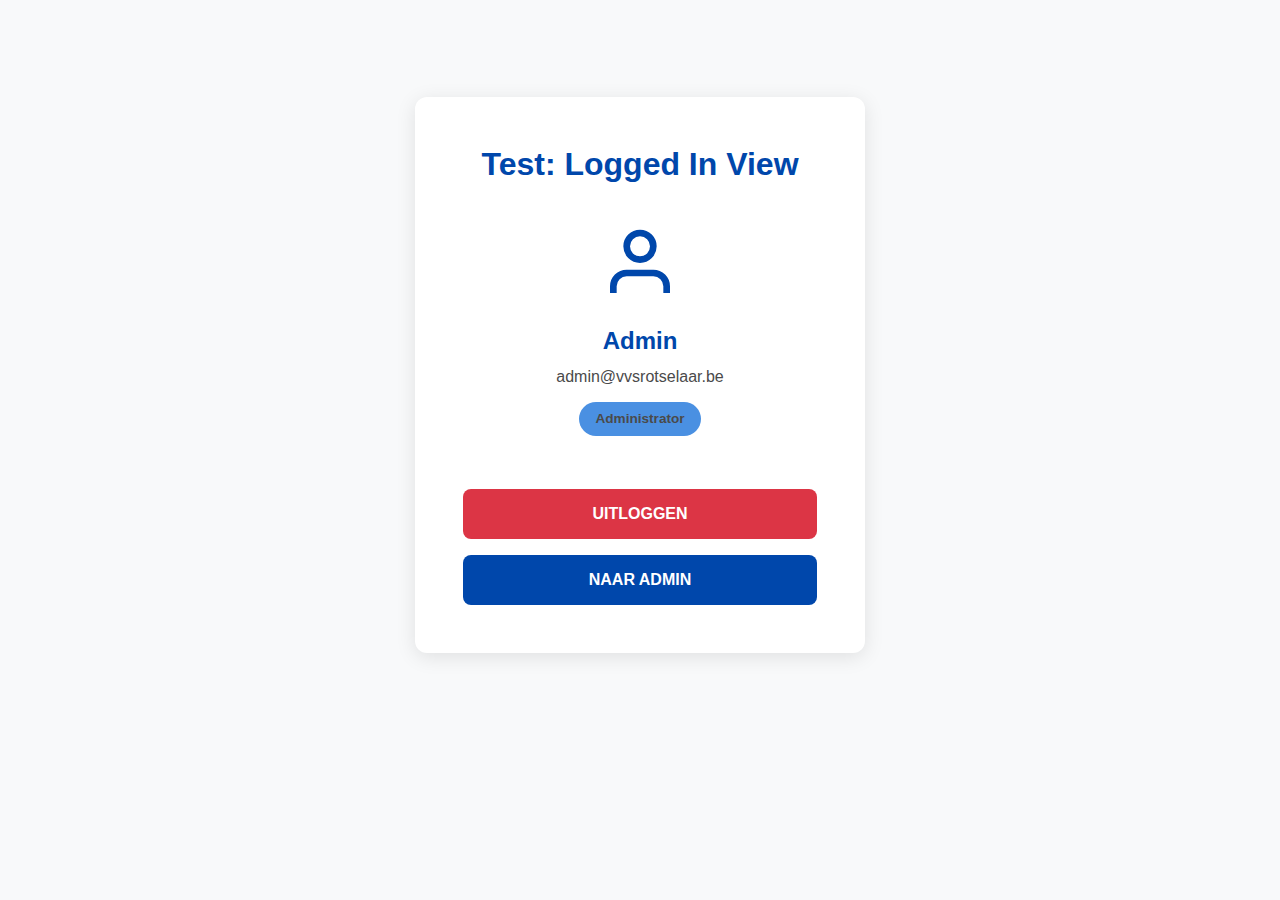
<file: test-login-view.html>
<!DOCTYPE html>
<html lang="nl">
<head>
    <meta charset="UTF-8">
    <meta name="viewport" content="width=device-width, initial-scale=1.0">
    <title>Test Login View</title>
    <link rel="stylesheet" href="styles.css">
</head>
<body>
    <main class="login-page">
        <div class="login-container">
            <div class="login-box">
                <h2>Test: Logged In View</h2>
                
                <!-- Logged in view - ALTIJD ZICHTBAAR VOOR TEST -->
                <div id="loggedInView" style="display: block;">
                    <div class="profile-info">
                        <svg class="profile-icon" viewBox="0 0 24 24" fill="none" stroke="currentColor" stroke-width="2">
                            <path d="M20 21v-2a4 4 0 00-4-4H8a4 4 0 00-4 4v2"/>
                            <circle cx="12" cy="7" r="4"/>
                        </svg>
                        <h3 id="userName">Admin</h3>
                        <p id="userEmail">admin@vvsrotselaar.be</p>
                        <p class="user-role" id="userRole">Administrator</p>
                    </div>
                    <button id="logoutBtn" class="logout-btn">UITLOGGEN</button>
                    <button id="adminBtn" class="admin-btn" style="display: block;">NAAR ADMIN</button>
                </div>
            </div>
        </div>
    </main>
</body>
</html>
</file>
<file: styles.css>
/* ===============================================
   VVS ROTSELAAR - MAIN STYLESHEET
   Modern, clean sportieve website
   Blauw-wit huisstijl
   =============================================== */

/* CSS Variables */
:root {
    --primary-blue: #0047AB;
    --dark-blue: #003380;
    --light-blue: #4A90E2;
    --accent-blue: #00A3E0;
    --white: #FFFFFF;
    --off-white: #F8F9FA;
    --text-dark: #1A1A1A;
    --text-gray: #4A4A4A;
    --border-color: #E0E0E0;
    --success: #28A745;
    --warning: #FFC107;
    --danger: #DC3545;
    --shadow: rgba(0, 0, 0, 0.1);
    --shadow-lg: rgba(0, 0, 0, 0.15);
}

/* Reset & Base Styles */
* {
    margin: 0;
    padding: 0;
    box-sizing: border-box;
}

body {
    font-family: 'Segoe UI', Tahoma, Geneva, Verdana, sans-serif;
    color: var(--text-dark);
    background-color: var(--off-white);
    line-height: 1.6;
    overflow-x: hidden;
}

h1, h2, h3, h4, h5, h6 {
    font-weight: 700;
    line-height: 1.2;
}

a {
    text-decoration: none;
    color: inherit;
}

button {
    cursor: pointer;
    border: none;
    font-family: inherit;
}

img {
    max-width: 100%;
    height: auto;
}

/* ===============================================
   HEADER & NAVIGATION
   =============================================== */

.main-header {
    background: var(--white);
    box-shadow: 0 2px 8px var(--shadow);
    position: sticky;
    top: 0;
    z-index: 1000;
}

/* ===============================================
   ANNOUNCEMENT BANNER
   =============================================== */

.announcement-banner {
    background: linear-gradient(90deg, var(--primary-blue) 0%, var(--dark-blue) 100%);
    color: var(--white);
    overflow: hidden;
    position: relative;
    height: 45px;
    display: flex;
    align-items: center;
}

.announcement-content {
    display: flex;
    white-space: nowrap;
    animation: scroll-announcement 40s linear infinite;
}

.announcement-item {
    display: inline-flex;
    align-items: center;
    padding: 0 4rem;
    font-weight: 600;
    font-size: 1rem;
}

.announcement-item::before {
    content: '';
    display: inline-block;
    width: 20px;
    height: 20px;
    margin-right: 0.8rem;
    background-image: url('assets/bier.png');
    background-size: contain;
    background-repeat: no-repeat;
    background-position: center;
    vertical-align: middle;
}

@keyframes scroll-announcement {
    0% {
        transform: translateX(0);
    }
    100% {
        transform: translateX(-50%);
    }
}

.announcement-banner:hover .announcement-content {
    animation-play-state: paused;
}

@media (max-width: 768px) {
    .announcement-banner {
        height: 40px;
    }
    
    .announcement-item {
        font-size: 0.9rem;
        padding: 0 2rem;
    }
}

.header-container {
    max-width: 1400px;
    margin: 0 auto;
    padding: 0.8rem 2rem;
    display: grid;
    grid-template-columns: 80px 1fr auto;
    align-items: center;
    gap: 2rem;
}

.logo-section {
    display: flex;
    align-items: center;
}

.team-logo {
    width: 60px;
    height: 60px;
    object-fit: contain;
}

.title-section h1 {
    color: var(--primary-blue);
    font-size: 1.8rem;
    font-weight: 800;
    letter-spacing: 1px;
    text-align: center;
}

.nav-section {
    position: relative;
}

.hamburger {
    display: none;
    flex-direction: column;
    gap: 5px;
    background: transparent;
    padding: 8px;
}

.hamburger span {
    display: block;
    width: 28px;
    height: 3px;
    background: var(--primary-blue);
    border-radius: 2px;
    transition: all 0.3s ease;
}

.hamburger.active span:nth-child(1) {
    transform: rotate(45deg) translate(6px, 6px);
}

.hamburger.active span:nth-child(2) {
    opacity: 0;
}

.hamburger.active span:nth-child(3) {
    transform: rotate(-45deg) translate(6px, -6px);
}

.nav-menu {
    display: flex;
    list-style: none;
    gap: 2rem;
    align-items: center;
}

.nav-menu li a {
    color: var(--text-dark);
    font-weight: 600;
    font-size: 0.95rem;
    padding: 0.5rem 1rem;
    border-radius: 6px;
    transition: all 0.3s ease;
    display: block;
}

.nav-menu li a:hover,
.nav-menu li a.active {
    background: var(--primary-blue);
    color: var(--white);
}

/* Mobile Navigation */
@media (max-width: 768px) {
    .header-container {
        grid-template-columns: 60px 1fr 60px;
        gap: 1rem;
        padding: 0.8rem 1rem;
    }

    .team-logo {
        width: 50px;
        height: 50px;
    }

    .title-section h1 {
        font-size: 1.3rem;
    }

    .hamburger {
        display: flex;
    }

    .nav-menu {
        position: fixed;
        top: 76px;
        right: -100%;
        width: 280px;
        height: calc(100vh - 76px);
        background: var(--white);
        flex-direction: column;
        padding: 2rem 1rem;
        gap: 0;
        box-shadow: -2px 0 8px var(--shadow);
        transition: right 0.3s ease;
        align-items: stretch;
    }

    .nav-menu.active {
        right: 0;
    }

    .nav-menu li {
        margin-bottom: 0.5rem;
    }

    .nav-menu li a {
        padding: 1rem;
        font-size: 1.1rem;
    }
}

/* ===============================================
   HERO SECTION / CAROUSEL / LIVE MATCH
   =============================================== */

.hero-section {
    position: relative;
    width: 100%;
    height: 500px;
    background: var(--dark-blue);
    overflow: hidden;
}

/* Carousel */
.carousel-container {
    position: relative;
    width: 100%;
    height: 100%;
}

.carousel-slide {
    position: absolute;
    top: 0;
    left: 0;
    width: 100%;
    height: 100%;
    background-size: cover;
    background-position: center;
    opacity: 0;
    transition: opacity 0.8s ease;
}

.carousel-slide.active {
    opacity: 1;
}

.carousel-dots {
    position: absolute;
    bottom: 30px;
    left: 50%;
    transform: translateX(-50%);
    display: flex;
    gap: 12px;
    z-index: 10;
}

.dot {
    width: 14px;
    height: 14px;
    border-radius: 50%;
    background: rgba(255, 255, 255, 0.5);
    border: 2px solid var(--white);
    transition: all 0.3s ease;
}

.dot.active,
.dot:hover {
    background: var(--white);
    transform: scale(1.2);
}

/* Start Match Button */
.start-match-container {
    position: absolute;
    top: 0;
    left: 0;
    z-index: 10;
    display: flex;
    align-items: center;
    justify-content: center;
    width: 100%;
    height: 100%;
    background: rgba(0, 0, 0, 0.85);
}

.start-match-btn {
    padding: 1.5rem 4rem;
    font-size: 1.8rem;
    font-weight: 700;
    background: var(--white);
    color: var(--primary-blue);
    border-radius: 12px;
    box-shadow: 0 8px 20px var(--shadow-lg);
    transition: all 0.3s ease;
    animation: pulse 2s infinite;
}

.start-match-btn:hover {
    transform: translateY(-4px);
    box-shadow: 0 12px 30px var(--shadow-lg);
}

@keyframes pulse {
    0%, 100% { transform: scale(1); }
    50% { transform: scale(1.05); }
}

/* Live Match Card */
.live-match-card {
    display: flex;
    flex-direction: column;
    align-items: center;
    justify-content: center;
    width: 100%;
    height: 100%;
    background: linear-gradient(135deg, var(--dark-blue) 0%, var(--primary-blue) 100%);
    padding: 2rem;
}

.match-info {
    display: flex;
    justify-content: space-between;
    align-items: center;
    gap: 2rem;
    width: 100%;
    max-width: 900px;
    margin-bottom: 2rem;
}

.team {
    text-align: center;
    flex: 1;
}

.team h2 {
    color: var(--white);
    font-size: 1.6rem;
    font-weight: 700;
}

.match-score {
    text-align: center;
    flex-shrink: 0;
}

.score-display {
    font-size: 3.5rem;
    font-weight: 800;
    color: var(--white);
    line-height: 1;
    white-space: nowrap;
}

.separator {
    margin: 0 0.8rem;
}

.match-minute {
    font-size: 1.3rem;
    color: var(--white);
    margin-top: 0.5rem;
    font-weight: 600;
}

.view-live-btn {
    padding: 1rem 3rem;
    font-size: 1.2rem;
    font-weight: 700;
    background: var(--white);
    color: var(--primary-blue);
    border-radius: 8px;
    transition: all 0.3s ease;
}

.view-live-btn:hover {
    transform: translateY(-2px);
    box-shadow: 0 8px 20px rgba(0, 0, 0, 0.3);
}

@media (max-width: 768px) {
    .hero-section {
        height: 400px;
    }

    .match-info {
        gap: 1rem;
    }

    .team h2 {
        font-size: 1.3rem;
    }

    .score-display {
        font-size: 2.5rem;
    }
    
    .separator {
        margin: 0 0.5rem;
    }
    
    .match-minute {
        font-size: 1.1rem;
    }

    .start-match-btn {
        padding: 1.2rem 2.5rem;
        font-size: 1.4rem;
    }
    
    .view-live-btn {
        padding: 0.9rem 2rem;
        font-size: 1.1rem;
    }
}

/* ===============================================
   TEAM BUTTONS SECTION
   =============================================== */

.teams-section {
    padding: 4rem 2rem; /* Increased from 3rem for more spacing */
    max-width: 1600px; /* Increased from 1400px - buttons will be ~25% larger */
    margin: 0 auto;
}

.team-buttons {
    display: grid;
    grid-template-columns: repeat(3, 1fr);
    gap: 2.5rem; /* Increased from 2rem for better spacing */
}

.team-button {
    position: relative;
    aspect-ratio: 2 / 1; /* Perfect 2:1 ratio for landscape photos */
    width: 100%;
    background-size: cover;
    background-position: center;
    border-radius: 12px;
    overflow: hidden;
    cursor: pointer;
    transition: transform 0.3s ease, box-shadow 0.3s ease;
    display: block;
    text-decoration: none;
}

.team-button:hover {
    transform: translateY(-8px);
    box-shadow: 0 12px 30px var(--shadow-lg);
}

.team-overlay {
    position: absolute;
    bottom: 0;
    left: 0;
    right: 0;
    padding: 2rem;
    background: linear-gradient(to top, rgba(0, 0, 0, 0.8), transparent);
    display: flex;
    align-items: flex-end;
}

.team-overlay h2 {
    color: var(--white);
    font-size: 2rem;
    font-weight: 800;
    text-shadow: 2px 2px 4px rgba(0, 0, 0, 0.5);
}

@media (max-width: 768px) {
    .team-buttons {
        grid-template-columns: 1fr;
        gap: 1.5rem;
    }

    .team-overlay h2 {
        font-size: 1.5rem;
    }
}

/* ===============================================
   CONTACT SECTION
   =============================================== */

.contact-section {
    background: var(--white);
    padding: 4rem 2rem;
}

.contact-container {
    max-width: 800px;
    margin: 0 auto;
    display: grid;
    grid-template-columns: repeat(auto-fit, minmax(300px, 1fr));
    gap: 3rem;
}

.contact-item {
    display: flex;
    gap: 1.5rem;
    align-items: flex-start;
}

.contact-icon {
    width: 50px;
    height: 50px;
    color: var(--primary-blue);
    flex-shrink: 0;
}

.contact-text h3 {
    color: var(--primary-blue);
    font-size: 1.2rem;
    margin-bottom: 0.5rem;
}

.contact-text p {
    color: var(--text-gray);
    font-size: 1rem;
}

.contact-text a {
    color: var(--primary-blue);
    text-decoration: none;
    transition: color 0.3s ease;
}

.contact-text a:hover {
    color: var(--dark-blue);
    text-decoration: underline;
}

@media (max-width: 768px) {
    .contact-container {
        grid-template-columns: 1fr;
        gap: 2rem;
    }
}

/* ===============================================
   FOOTER
   =============================================== */

.main-footer {
    background: var(--dark-blue);
    color: var(--white);
    text-align: center;
    padding: 1.5rem;
}

.main-footer p {
    font-size: 0.9rem;
    opacity: 0.9;
}

/* ===============================================
   LIVE PAGE
   =============================================== */

.live-page {
    min-height: calc(100vh - 100px);
    padding: 2rem;
    background: var(--off-white);
}

.match-header {
    background: var(--white);
    padding: 2rem;
    border-radius: 12px;
    box-shadow: 0 2px 8px var(--shadow);
    margin-bottom: 2rem;
}

.match-teams {
    display: flex;
    justify-content: space-between;
    align-items: center;
    gap: 2rem;
    max-width: 1000px;
    margin: 0 auto;
}

.team-display {
    text-align: center;
    flex: 1;
}

.team-display h2 {
    color: var(--primary-blue);
    font-size: 1.5rem;
    margin-bottom: 0.8rem;
}

.team-score {
    font-size: 3rem;
    font-weight: 800;
    color: var(--text-dark);
}

/* FIXED: Timer met vaste breedte */
.match-time {
    text-align: center;
    padding: 1rem 1.5rem;
    background: var(--primary-blue);
    color: var(--white);
    border-radius: 8px;
    flex-shrink: 0;
    min-width: 140px; /* Vaste breedte voor consistentie */
}

.current-minute {
    font-size: 2rem;
    font-weight: 800;
}

.match-status {
    font-size: 0.9rem;
    margin-top: 0.3rem;
    opacity: 0.9;
}

@media (max-width: 768px) {
    .match-teams {
        gap: 0.5rem;
    }

    .team-display h2 {
        font-size: 1rem;
        margin-bottom: 0.5rem;
    }

    .team-score {
        font-size: 2rem;
    }

    .current-minute {
        font-size: 1.4rem;
    }
    
    .match-time {
        padding: 0.6rem 0.8rem;
        min-width: 100px;
    }
}

@media (max-width: 480px) {
    .match-teams {
        gap: 0.3rem;
    }

    .team-display h2 {
        font-size: 0.85rem;
        margin-bottom: 0.3rem;
    }

    .team-score {
        font-size: 1.6rem;
    }

    .current-minute {
        font-size: 1.2rem;
    }
    
    .match-time {
        padding: 0.5rem 0.6rem;
        min-width: 85px;
    }
    
    .match-status {
        font-size: 0.75rem;
    }
}

/* Timeline - Hamburger Layout */
.timeline-section {
    background: var(--white);
    padding: 2rem;
    border-radius: 12px;
    box-shadow: 0 2px 8px var(--shadow);
    margin-bottom: 2rem;
    max-width: 1000px;
    margin-left: auto;
    margin-right: auto;
}

.timeline-section h3 {
    color: var(--primary-blue);
    margin-bottom: 1.5rem;
    font-size: 1.5rem;
}

.timeline {
    display: flex;
    flex-direction: column;
    gap: 1rem;
}

.timeline-empty {
    text-align: center;
    color: var(--text-gray);
    padding: 2rem;
    font-style: italic;
}

/* Timeline Event Base */
.timeline-event {
    padding: 1rem 1.5rem;
    background: var(--off-white);
    border-radius: 8px;
    display: flex;
    align-items: center;
    gap: 1rem;
    transition: transform 0.2s ease;
    margin-bottom: 0.8rem;
}

.timeline-event:hover {
    transform: translateX(4px);
}

/* Home team - Links uitgelijnd */
.timeline-event.home {
    justify-content: flex-start;
    border-left: 4px solid var(--primary-blue);
    background: linear-gradient(to right, rgba(0, 71, 171, 0.05), var(--off-white));
}

/* Away team - Rechts uitgelijnd */
.timeline-event.away {
    justify-content: flex-end;
    flex-direction: row-reverse;
    border-right: 4px solid #2C5F2D;
    background: linear-gradient(to left, rgba(44, 95, 45, 0.05), var(--off-white));
}

.timeline-event.away .event-time {
    order: 3;
}

.timeline-event.away .event-icon {
    order: 2;
}

.timeline-event.away .event-text {
    order: 1;
    text-align: right;
}

/* Center - Centraal uitgelijnd (algemeen verloop zoals rust) */
.timeline-event.center {
    justify-content: center;
    text-align: center;
    border: none;
    background: var(--primary-blue);
    color: var(--white);
    font-weight: 700;
    padding: 1.2rem;
}

.timeline-event.center .event-time {
    display: none; /* Hide minute for center events */
}

.timeline-event.center .event-icon {
    display: none; /* Hide icon for center events */
}

.timeline-event.center .event-text {
    color: var(--white);
}

.event-time {
    font-weight: 800;
    color: var(--primary-blue);
    font-size: 1.2rem;
    min-width: 50px;
}

.timeline-event.away .event-time {
    color: #2C5F2D;
}

.timeline-event.center .event-time {
    color: var(--white);
}

.event-icon {
    font-size: 1.3rem;
    min-width: 30px;
    text-align: center;
}

/* Hide icon for events that don't need one */
.timeline-event.center .event-icon {
    display: none;
}

.event-text {
    flex: 1;
    font-size: 1rem;
    font-weight: 600;
    color: var(--text-dark);
}

.timeline-event.center .event-text {
    color: var(--white);
}

/* Event Colors - Yellow and Red cards */
.timeline-event.yellow {
    border-left-color: #F39C12;
}

.timeline-event.yellow .event-icon {
    color: #F39C12;
    font-weight: 900;
}

.timeline-event.away.yellow {
    border-left-color: transparent;
    border-right-color: #F39C12;
}

.timeline-event.away.yellow .event-icon {
    color: #F39C12;
    font-weight: 900;
}

.timeline-event.red {
    border-left-color: var(--danger);
}

.timeline-event.red .event-icon {
    color: var(--danger);
    font-weight: 900;
}

.timeline-event.away.red {
    border-left-color: transparent;
    border-right-color: var(--danger);
}

.timeline-event.away.red .event-icon {
    color: var(--danger);
    font-weight: 900;
}

/* Control Panel */
.control-panel {
    background: var(--white);
    padding: 1.5rem;
    border-radius: 12px;
    box-shadow: 0 2px 8px var(--shadow);
    max-width: 900px;
    margin: 0 auto;
}

.control-panel h3 {
    color: var(--primary-blue);
    margin-bottom: 1.5rem;
    font-size: 1.3rem;
    text-align: center;
}

.control-grid {
    display: grid;
    grid-template-columns: repeat(2, 1fr);
    gap: 2rem;
    margin-bottom: 1.5rem;
}

.team-controls h4 {
    color: var(--primary-blue);
    margin-bottom: 0.8rem;
    text-align: center;
    font-size: 1.1rem;
}

.control-btn {
    width: 100%;
    padding: 0.7rem 0.8rem;
    margin-bottom: 0.5rem;
    font-size: 0.9rem;
    font-weight: 600;
    background: var(--white);
    color: var(--primary-blue);
    border-radius: 6px;
    border: 2px solid var(--primary-blue);
    transition: all 0.2s ease;
    display: flex;
    align-items: center;
    justify-content: center;
    gap: 0.5rem;
}

.control-btn:hover {
    background: var(--primary-blue);
    color: var(--white);
    transform: translateY(-1px);
    box-shadow: 0 3px 8px var(--shadow);
}

.control-btn:active {
    transform: translateY(0);
}

.control-btn svg {
    width: 18px;
    height: 18px;
}

.match-controls {
    display: flex;
    justify-content: center;
    gap: 1rem;
    margin-top: 1.5rem;
    padding-top: 1.5rem;
    border-top: 2px solid var(--border-color);
    flex-wrap: wrap;
}

.match-control-btn {
    padding: 1rem 2.5rem;
    font-size: 1.1rem;
    font-weight: 700;
    border-radius: 8px;
    transition: all 0.3s ease;
}

.match-control-btn.pause {
    background: var(--warning);
    background: var(--warning);
    color: var(--text-dark);
}

.match-control-btn.resume {
    background: var(--success);
    color: var(--white);
}

.match-control-btn.end {
    background: var(--danger);
    color: var(--white);
}

.match-control-btn:hover {
    transform: translateY(-2px);
    box-shadow: 0 6px 16px var(--shadow);
}

.score-correction-container {
    margin-top: 1rem;
    text-align: center;
}

.control-btn.score-correction {
    max-width: 300px;
    margin: 0 auto;
}

/* Score Modal Styling */
.score-inputs {
    display: flex;
    align-items: center;
    justify-content: center;
    gap: 2rem;
    padding: 1.5rem 0;
}

.score-input-group {
    display: flex;
    flex-direction: column;
    gap: 0.5rem;
    align-items: center;
}

.score-input-group label {
    font-weight: 700;
    color: var(--primary-blue);
    font-size: 1rem;
}

.score-input-group input {
    width: 80px;
    padding: 1rem;
    font-size: 2rem;
    font-weight: 800;
    text-align: center;
    border: 3px solid var(--primary-blue);
    border-radius: 8px;
}

.score-separator {
    font-size: 2.5rem;
    font-weight: 800;
    color: var(--text-dark);
}

@media (max-width: 768px) {
    .control-grid {
        grid-template-columns: repeat(2, 1fr);
        gap: 1rem;
    }
    
    .control-btn {
        padding: 0.6rem 0.5rem;
        font-size: 0.8rem;
    }

    .match-controls {
        flex-direction: row;
        gap: 0.5rem;
    }

    .match-control-btn {
        flex: 1;
        padding: 0.9rem 1rem;
        font-size: 0.95rem;
    }
}

/* ===============================================
   LOGIN PAGE
   =============================================== */

.login-page {
    min-height: calc(100vh - 150px);
    display: flex;
    align-items: center;
    justify-content: center;
    padding: 2rem;
}

.login-container {
    width: 100%;
    max-width: 450px;
}

.login-box {
    background: var(--white);
    padding: 3rem;
    border-radius: 12px;
    box-shadow: 0 4px 20px var(--shadow);
}

.login-box h2 {
    color: var(--primary-blue);
    text-align: center;
    margin-bottom: 0.5rem;
    font-size: 2rem;
}

.login-subtitle {
    text-align: center;
    color: var(--text-gray);
    margin-bottom: 2rem;
}

.login-form {
    display: flex;
    flex-direction: column;
    gap: 1.5rem;
}

.form-group {
    display: flex;
    flex-direction: column;
    gap: 0.5rem;
}

.form-group label {
    font-weight: 600;
    color: var(--text-dark);
    font-size: 0.95rem;
}

.form-group input {
    padding: 1rem;
    border: 2px solid var(--border-color);
    border-radius: 8px;
    font-size: 1rem;
    transition: border-color 0.3s ease;
}

.form-group input:focus {
    outline: none;
    border-color: var(--primary-blue);
}

/* Password Input Wrapper */
.password-input-wrapper {
    position: relative;
    display: flex;
    align-items: center;
}

.password-input-wrapper input {
    width: 100%;
    padding-right: 3rem;
}

.password-toggle {
    position: absolute;
    right: 0;
    background: transparent;
    border: none;
    padding: 0.75rem 1rem;
    cursor: pointer;
    display: flex;
    align-items: center;
    justify-content: center;
    transition: opacity 0.2s ease;
}

.password-toggle:hover {
    opacity: 0.7;
}

.password-toggle .eye-icon {
    width: 20px;
    height: 20px;
    color: var(--text-gray);
    transition: color 0.2s ease;
}

.password-toggle:hover .eye-icon {
    color: var(--primary-blue);
}

.form-group small {
    font-size: 0.85rem;
    color: var(--text-gray);
}

.error-message {
    padding: 1rem;
    background: #FFEBEE;
    color: var(--danger);
    border-radius: 8px;
    font-size: 0.95rem;
}

.login-btn {
    padding: 1.2rem;
    background: var(--primary-blue);
    color: var(--white);
    font-size: 1.1rem;
    font-weight: 700;
    border-radius: 8px;
    transition: all 0.3s ease;
    margin-top: 1rem;
}

.login-btn:hover {
    background: var(--dark-blue);
    transform: translateY(-2px);
    box-shadow: 0 6px 16px var(--shadow);
}

.profile-info {
    text-align: center;
    padding: 2rem 0;
}

.profile-icon {
    width: 80px;
    height: 80px;
    color: var(--primary-blue);
    margin: 0 auto 1rem;
}

.profile-info h3 {
    color: var(--primary-blue);
    font-size: 1.5rem;
    margin-bottom: 0.5rem;
}

.profile-info p {
    color: var(--text-gray);
    margin-bottom: 0.3rem;
}

.user-role {
    display: inline-block;
    padding: 0.4rem 1rem;
    background: var(--light-blue);
    color: var(--white);
    border-radius: 20px;
    font-size: 0.85rem;
    font-weight: 600;
    margin-top: 0.5rem;
}

.logout-btn,
.admin-btn {
    width: 100%;
    padding: 1rem;
    font-size: 1rem;
    font-weight: 700;
    border-radius: 8px;
    transition: all 0.3s ease;
    margin-top: 1rem;
}

.logout-btn {
    background: var(--danger);
    color: var(--white);
}

.admin-btn {
    background: var(--primary-blue);
    color: var(--white);
}

.logout-btn:hover,
.admin-btn:hover {
    transform: translateY(-2px);
    box-shadow: 0 6px 16px var(--shadow);
}

/* Account Request Styles */
.account-request-link {
    text-align: center;
    margin-top: 1.5rem;
    color: var(--text-gray);
    font-size: 0.95rem;
}

.account-request-link a {
    color: var(--primary-blue);
    font-weight: 600;
    text-decoration: none;
    transition: color 0.3s ease;
}

.account-request-link a:hover {
    color: var(--dark-blue);
    text-decoration: underline;
}

.back-to-login {
    text-align: center;
    margin-top: 1.5rem;
    color: var(--text-gray);
    font-size: 0.95rem;
}

.back-to-login a {
    color: var(--primary-blue);
    font-weight: 600;
    text-decoration: none;
    transition: color 0.3s ease;
}

.back-to-login a:hover {
    color: var(--dark-blue);
    text-decoration: underline;
}

.request-subtitle {
    text-align: center;
    color: var(--text-gray);
    margin-bottom: 2rem;
    font-size: 0.95rem;
}

#requestAccountView h3 {
    color: var(--primary-blue);
    text-align: center;
    margin-bottom: 0.5rem;
    font-size: 1.8rem;
}

.success-message {
    padding: 1rem;
    background: #D4EDDA;
    color: #155724;
    border-radius: 8px;
    font-size: 0.95rem;
    border: 1px solid #C3E6CB;
}

.form-group select {
    padding: 1rem;
    border: 2px solid var(--border-color);
    border-radius: 8px;
    font-size: 1rem;
    background: var(--white);
    cursor: pointer;
    transition: border-color 0.3s ease;
}

.form-group select:focus {
    outline: none;
    border-color: var(--primary-blue);
}

/* ===============================================
   ADMIN PAGE
   =============================================== */

.admin-page {
    min-height: calc(100vh - 150px);
    padding: 2rem;
    max-width: 1200px;
    margin: 0 auto;
}

.admin-container {
    background: var(--white);
    padding: 2rem;
    border-radius: 12px;
    box-shadow: 0 2px 8px var(--shadow);
}

.admin-container h2 {
    color: var(--primary-blue);
    font-size: 2rem;
    margin-bottom: 2rem;
}

.admin-tabs {
    display: flex;
    gap: 1rem;
    margin-bottom: 2rem;
    border-bottom: 2px solid var(--border-color);
}

.tab-btn {
    padding: 1rem 2rem;
    background: transparent;
    color: var(--text-gray);
    font-weight: 600;
    font-size: 1rem;
    border-bottom: 3px solid transparent;
    transition: all 0.3s ease;
}

.tab-btn:hover {
    color: var(--primary-blue);
}

.tab-btn.active {
    color: var(--primary-blue);
    border-bottom-color: var(--primary-blue);
}

.tab-content {
    display: none;
}

.tab-content.active {
    display: block;
}

.section-header {
    display: flex;
    justify-content: space-between;
    align-items: center;
    margin-bottom: 2rem;
}

.section-header h3 {
    color: var(--text-dark);
    font-size: 1.5rem;
}

.header-buttons {
    display: flex;
    gap: 1rem;
    align-items: center;
}

.add-btn {
    padding: 0.8rem 1.5rem;
    background: var(--primary-blue);
    color: var(--white);
    font-weight: 600;
    border-radius: 8px;
    transition: all 0.3s ease;
    white-space: nowrap;
}

.add-btn.secondary {
    background: var(--accent-blue);
}

.add-btn:hover {
    background: var(--dark-blue);
    transform: translateY(-2px);
    box-shadow: 0 4px 12px var(--shadow);
}

.add-btn.secondary:hover {
    background: #0086b8;
}

/* Badge for notifications */
.badge {
    display: inline-block;
    background: var(--danger);
    color: var(--white);
    font-size: 0.75rem;
    font-weight: 700;
    padding: 0.25rem 0.5rem;
    border-radius: 12px;
    margin-left: 0.5rem;
    min-width: 20px;
    text-align: center;
    animation: pulse-badge 2s infinite;
}

@keyframes pulse-badge {
    0%, 100% {
        transform: scale(1);
    }
    50% {
        transform: scale(1.1);
    }
}

.loading {
    text-align: center;
    padding: 3rem;
    color: var(--text-gray);
    font-style: italic;
}

.member-card,
.match-card,
.evenement-card {
    padding: 1.5rem;
    background: var(--off-white);
    border-radius: 8px;
    margin-bottom: 1rem;
    display: flex;
    justify-content: space-between;
    align-items: center;
    transition: transform 0.2s ease;
}

.member-card:hover,
.match-card:hover,
.evenement-card:hover {
    transform: translateX(4px);
}

.member-info,
.match-info-admin {
    flex: 1;
}

.member-info h4,
.match-info-admin h4,
.evenement-info h4 {
    color: var(--primary-blue);
    font-size: 1.2rem;
    margin-bottom: 0.3rem;
}

.member-info p,
.match-info-admin p,
.evenement-info p {
    color: var(--text-gray);
    font-size: 0.95rem;
}

.member-badge,
.match-badge {
    display: inline-block;
    padding: 0.3rem 0.8rem;
    background: var(--light-blue);
    color: var(--white);
    border-radius: 15px;
    font-size: 0.8rem;
    font-weight: 600;
    margin-right: 0.5rem;
}

.match-badge.upcoming {
    background: var(--accent-blue);
}

.match-badge.live {
    background: var(--danger);
    animation: blink 1.5s infinite;
}

.match-badge.finished {
    background: var(--text-gray);
    margin-bottom: 2px;
}

@keyframes blink {
    0%, 100% { opacity: 1; }
    50% { opacity: 0.5; }
}

.card-actions {
    display: flex;
    gap: 0.8rem;
}

.action-btn {
    padding: 0.6rem 1.2rem;
    font-size: 0.9rem;
    font-weight: 600;
    border-radius: 6px;
    transition: all 0.2s ease;
}

.action-btn.edit {
    background: var(--accent-blue);
    color: var(--white);
}

.action-btn.delete {
    background: var(--danger);
    color: var(--white);
}

.action-btn:hover {
    transform: translateY(-2px);
    box-shadow: 0 4px 8px var(--shadow);
}

@media (max-width: 768px) {
    .admin-tabs {
        flex-direction: column;
        gap: 0;
    }

    .tab-btn {
        border-bottom: 1px solid var(--border-color);
        border-left: 3px solid transparent;
    }

    .tab-btn.active {
        border-bottom: 1px solid var(--border-color);
        border-left-color: var(--primary-blue);
    }

    .section-header {
        flex-direction: column;
        align-items: stretch;
        gap: 1rem;
    }

    .member-card,
    .match-card {
        flex-direction: column;
        align-items: stretch;
        gap: 1rem;
    }

    .card-actions {
        justify-content: stretch;
    }

    .action-btn {
        flex: 1;
    }
}

/* ===============================================
   MODAL
   =============================================== */

.modal {
    position: fixed;
    top: 0;
    left: 0;
    width: 100%;
    height: 100%;
    background: rgba(0, 0, 0, 0.6);
    display: none;
    align-items: center;
    justify-content: center;
    z-index: 2000;
    padding: 1rem;
}

.modal.active {
    display: flex;
}

.modal-content {
    background: var(--white);
    padding: 2rem;
    border-radius: 12px;
    width: 100%;
    max-width: 500px;
    max-height: 90vh;
    overflow-y: auto;
    box-shadow: 0 8px 30px rgba(0, 0, 0, 0.3);
    position: relative;
}

.modal-content.large {
    max-width: 600px;
}

.modal-content h3 {
    color: var(--primary-blue);
    font-size: 1.5rem;
    margin-bottom: 1.5rem;
}

.modal-body {
    margin-bottom: 1.5rem;
}

.modal-body input {
    width: 100%;
    padding: 1rem;
    border: 2px solid var(--border-color);
    border-radius: 8px;
    font-size: 1rem;
    margin-bottom: 1rem;
}

.modal-body input:focus {
    outline: none;
    border-color: var(--primary-blue);
}

.admin-form {
    display: flex;
    flex-direction: column;
    gap: 1.2rem;
}

.form-row {
    display: grid;
    grid-template-columns: repeat(2, 1fr);
    gap: 1rem;
}

.admin-form select {
    padding: 1rem;
    border: 2px solid var(--border-color);
    border-radius: 8px;
    font-size: 1rem;
    background: var(--white);
    cursor: pointer;
}

.admin-form select:focus {
    outline: none;
    border-color: var(--primary-blue);
}

.modal-actions {
    display: flex;
    gap: 1rem;
    margin-top: 1.5rem;
}

.modal-btn {
    flex: 1;
    padding: 1rem;
    font-size: 1rem;
    font-weight: 700;
    border-radius: 8px;
    transition: all 0.2s ease;
}

.modal-btn.cancel {
    background: var(--border-color);
    color: var(--text-dark);
}

.modal-btn.confirm {
    background: var(--primary-blue);
    color: var(--white);
}

.modal-btn.danger {
    background: var(--danger);
    color: var(--white);
}

.modal-btn:hover {
    transform: translateY(-2px);
    box-shadow: 0 4px 12px var(--shadow);
}

@media (max-width: 768px) {
    .form-row {
        grid-template-columns: 1fr;
    }

    .modal-actions {
        flex-direction: column;
    }
    
    .header-buttons {
        flex-direction: column;
        width: 100%;
    }
    
    .add-btn {
        width: 100%;
    }
}

/* Account Requests Modal Styles */
.requests-list {
    max-height: 60vh;
    overflow-y: auto;
    margin-bottom: 1rem;
}

.request-card {
    padding: 1.5rem;
    background: var(--off-white);
    border-radius: 8px;
    margin-bottom: 1rem;
    border: 2px solid var(--border-color);
    transition: all 0.2s ease;
}

.request-info {
    margin-bottom: 1rem;
}

.request-info h4 {
    color: var(--primary-blue);
    font-size: 1.2rem;
    margin-bottom: 0.5rem;
}

.request-info p {
    color: var(--text-dark);
    margin-bottom: 0.3rem;
    font-size: 0.95rem;
}

.request-date {
    color: var(--text-gray);
    font-size: 0.85rem;
    font-style: italic;
}

.request-actions {
    display: flex;
    gap: 1rem;
    margin-top: 1rem;
}

.btn-accept,
.btn-reject {
    flex: 1;
    padding: 0.8rem 1.5rem;
    font-size: 0.95rem;
    font-weight: 600;
    border-radius: 6px;
    transition: all 0.2s ease;
    border: none;
    cursor: pointer;
}

.btn-accept {
    background: var(--success);
    color: var(--white);
}

.btn-accept:hover {
    background: #218838;
    transform: translateY(-2px);
    box-shadow: 0 4px 12px rgba(40, 167, 69, 0.3);
}

.btn-reject {
    background: var(--danger);
    color: var(--white);
}

.btn-reject:hover {
    background: #c82333;
    transform: translateY(-2px);
    box-shadow: 0 4px 12px rgba(220, 53, 69, 0.3);
}

.text-center {
    text-align: center;
}

.error-text {
    color: var(--danger);
}

/* ===============================================
   PLACEHOLDER PAGES
   =============================================== */

.placeholder-page {
    min-height: calc(100vh - 150px);
    display: flex;
    align-items: center;
    justify-content: center;
    padding: 2rem;
}

.placeholder-content {
    text-align: center;
    max-width: 600px;
}

.placeholder-content h2 {
    color: var(--primary-blue);
    font-size: 2.5rem;
    margin-bottom: 1rem;
}

.placeholder-content p {
    color: var(--text-gray);
    font-size: 1.2rem;
    margin-bottom: 2rem;
}

.placeholder-content a {
    display: inline-block;
    padding: 1rem 2rem;
    background: var(--primary-blue);
    color: var(--white);
    font-weight: 700;
    border-radius: 8px;
    transition: all 0.3s ease;
}

.placeholder-content a:hover {
    background: var(--dark-blue);
    transform: translateY(-2px);
    box-shadow: 0 6px 16px var(--shadow);
}

/* ===============================================
   UTILITY CLASSES
   =============================================== */

.hidden {
    display: none !important;
}

.text-center {
    text-align: center;
}

.mt-1 { margin-top: 0.5rem; }
.mt-2 { margin-top: 1rem; }
.mt-3 { margin-top: 1.5rem; }
.mb-1 { margin-bottom: 0.5rem; }
.mb-2 { margin-bottom: 1rem; }
.mb-3 { margin-bottom: 1.5rem; }

/* ===============================================
   SPONSORS PAGE
   =============================================== */

.sponsors-page {
    min-height: calc(100vh - 150px);
    padding: 3rem 2rem;
    max-width: 1200px;
    margin: 0 auto;
}

.sponsors-header {
    text-align: center;
    margin-bottom: 3rem;
}

.sponsors-header h1 {
    color: var(--primary-blue);
    font-size: 2.5rem;
    font-weight: 800;
    margin-bottom: 1rem;
}

.sponsors-container {
    display: flex;
    flex-direction: column;
    gap: 0;
}

.sponsor-card {
    display: flex;
    align-items: center;
    gap: 3rem;
    padding: 2.5rem 0;
    position: relative;
}

/* Horizontal divider between cards */
.sponsor-card:not(:last-child)::after {
    content: '';
    position: absolute;
    bottom: 0;
    left: 10%;
    right: 10%;
    height: 1px;
    background: var(--border-color);
}

/* Left-aligned logo (odd cards) */
.sponsor-card:nth-child(odd) {
    flex-direction: row;
}

/* Right-aligned logo (even cards) */
.sponsor-card:nth-child(even) {
    flex-direction: row-reverse;
}

.sponsor-logo {
    flex: 0 0 300px;
    display: flex;
    align-items: center;
    justify-content: center;
}

.sponsor-logo a {
    display: block;
    width: 100%;
    transition: transform 0.3s ease, box-shadow 0.3s ease;
}

.sponsor-logo a:hover {
    transform: scale(1.05);
}

.sponsor-logo img {
    width: 100%;
    height: auto;
    max-height: 250px;
    object-fit: contain;
    border-radius: 8px;
}

.sponsor-info {
    flex: 1;
    display: flex;
    flex-direction: column;
    gap: 1rem;
}

.sponsor-info h3 {
    color: var(--primary-blue);
    font-size: 1.8rem;
    font-weight: 700;
    margin-bottom: 0.5rem;
}

.sponsor-info p {
    color: var(--text-gray);
    font-size: 1.1rem;
    line-height: 1.6;
    margin-bottom: 0.5rem;
}

.sponsor-link {
    display: inline-block;
    color: var(--accent-blue);
    font-weight: 600;
    font-size: 1rem;
    transition: color 0.3s ease;
}

.sponsor-link:hover {
    color: var(--primary-blue);
    text-decoration: underline;
}

/* Mobile responsiveness */
@media (max-width: 768px) {
    .sponsors-page {
        padding: 2rem 1rem;
    }

    .sponsors-header h1 {
        font-size: 2rem;
    }

    .sponsor-card,
    .sponsor-card:nth-child(even) {
        flex-direction: column !important;
        gap: 1.5rem;
        padding: 2rem 0;
    }

    .sponsor-logo {
        flex: 0 0 auto;
        width: 100%;
        max-width: 250px;
    }

    .sponsor-info {
        text-align: center;
    }

    .sponsor-info h3 {
        font-size: 1.5rem;
    }

    .sponsor-info p {
        font-size: 1rem;
    }
}

/* ===============================================
   CONTACT PAGE
   =============================================== */

.contact-page {
    min-height: calc(100vh - 150px);
    padding: 3rem 2rem;
    max-width: 1000px;
    margin: 0 auto;
}

.contact-header {
    text-align: center;
    margin-bottom: 3rem;
}

.contact-header h1 {
    color: var(--primary-blue);
    font-size: 2.5rem;
    font-weight: 800;
    margin-bottom: 0.5rem;
}

.faq-section {
    background: var(--white);
    padding: 2.5rem;
    border-radius: 12px;
    box-shadow: 0 2px 8px var(--shadow);
    margin-bottom: 3rem;
}

.faq-item {
    margin-bottom: 2rem;
}

.faq-item:last-child {
    margin-bottom: 0;
}

.faq-question {
    color: var(--primary-blue);
    font-size: 1.2rem;
    font-weight: 700;
    margin-bottom: 0.5rem;
}

.faq-answer {
    color: var(--text-gray);
    font-size: 1.05rem;
    line-height: 1.6;
}

.contact-form-section {
    background: var(--off-white);
    padding: 3rem;
    border-radius: 12px;
    margin-bottom: 3rem;
}

.contact-form-section h2 {
    color: var(--text-dark);
    font-size: 2rem;
    font-weight: 700;
    text-align: center;
    margin-bottom: 1rem;
    font-style: italic;
}

.contact-form-section .subtitle {
    text-align: center;
    color: var(--text-gray);
    font-size: 1rem;
    margin-bottom: 2.5rem;
    line-height: 1.6;
}

.contact-form {
    max-width: 600px;
    margin: 0 auto;
}

.form-group {
    margin-bottom: 1.5rem;
}

.form-group label {
    display: block;
    color: var(--text-dark);
    font-size: 0.95rem;
    font-weight: 600;
    margin-bottom: 0.5rem;
}

.form-group input,
.form-group textarea {
    width: 100%;
    padding: 1rem;
    border: 2px solid var(--border-color);
    border-radius: 8px;
    font-size: 1rem;
    font-family: inherit;
    transition: border-color 0.3s ease;
}

.form-group input:focus,
.form-group textarea:focus {
    outline: none;
    border-color: var(--primary-blue);
}

.form-group textarea {
    min-height: 150px;
    resize: vertical;
}

.submit-btn {
    display: block;
    margin: 0 auto;
    padding: 1rem 3rem;
    background: var(--white);
    color: var(--text-dark);
    font-size: 1rem;
    font-weight: 700;
    border: 2px solid var(--text-dark);
    border-radius: 8px;
    cursor: pointer;
    transition: all 0.3s ease;
}

.submit-btn:hover {
    background: var(--text-dark);
    color: var(--white);
    transform: translateY(-2px);
    box-shadow: 0 4px 12px var(--shadow);
}

.contact-info-section {
    background: var(--white);
    padding: 2.5rem;
    border-radius: 12px;
    box-shadow: 0 2px 8px var(--shadow);
    margin-bottom: 2rem;
}

.club-info {
    margin-bottom: 2rem;
}

.club-info h3 {
    color: var(--primary-blue);
    font-size: 1.3rem;
    font-weight: 700;
    margin-bottom: 1rem;
}

.club-info p {
    color: var(--text-gray);
    font-size: 1rem;
    line-height: 1.8;
    margin-bottom: 0.3rem;
}

.bestuur-grid {
    display: grid;
    grid-template-columns: repeat(3, 1fr);
    gap: 2rem;
    margin-top: 2rem;
}

.bestuur-item {
    text-align: center;
}

.bestuur-title {
    color: var(--primary-blue);
    font-size: 0.9rem;
    font-weight: 700;
    text-transform: uppercase;
    margin-bottom: 0.5rem;
    letter-spacing: 0.5px;
}

.bestuur-name {
    color: var(--text-dark);
    font-size: 1.1rem;
    font-weight: 600;
}

@media (max-width: 768px) {
    .contact-page {
        padding: 2rem 1rem;
    }

    .contact-header h1 {
        font-size: 2rem;
    }

    .faq-section,
    .contact-form-section,
    .contact-info-section {
        padding: 1.5rem;
    }

    .bestuur-grid {
        grid-template-columns: 1fr;
        gap: 1.5rem;
    }

    .contact-form-section h2 {
        font-size: 1.6rem;
    }
}

/* ===============================================
   GALLERY PAGE
   =============================================== */

.gallery-page {
    min-height: calc(100vh - 150px);
    padding: 3rem 2rem;
    max-width: 1400px;
    margin: 0 auto;
}

.gallery-header {
    text-align: center;
    margin-bottom: 3rem;
}

.gallery-header h1 {
    color: var(--primary-blue);
    font-size: 2.5rem;
    font-weight: 800;
    margin-bottom: 0.5rem;
}

.gallery-grid {
    display: grid;
    grid-template-columns: repeat(auto-fit, minmax(250px, 1fr));
    gap: 1rem;
    grid-auto-flow: dense;
}

.gallery-item {
    position: relative;
    overflow: hidden;
    border-radius: 8px;
    cursor: pointer;
    transition: transform 0.3s ease, box-shadow 0.3s ease;
}

.gallery-item:hover {
    transform: scale(1.02);
    box-shadow: 0 8px 20px var(--shadow-lg);
}

.gallery-item img {
    width: 100%;
    height: 100%;
    object-fit: cover;
    display: block;
}

/* Large items - span 2 columns and 2 rows */
.gallery-item.large {
    grid-column: span 2;
    grid-row: span 2;
}

/* Wide items - span 2 columns */
.gallery-item.wide {
    grid-column: span 2;
}

/* Tall items - span 2 rows */
.gallery-item.tall {
    grid-row: span 2;
}

/* Regular items have a fixed height */
.gallery-item:not(.large):not(.tall) {
    height: 250px;
}

.gallery-item.tall {
    height: 500px;
}

.gallery-item.large {
    height: 500px;
}

/* Lightbox overlay */
.lightbox {
    position: fixed;
    top: 0;
    left: 0;
    width: 100%;
    height: 100%;
    background: rgba(0, 0, 0, 0.9);
    display: none;
    align-items: center;
    justify-content: center;
    z-index: 3000;
}

.lightbox.active {
    display: flex;
}

.lightbox img {
    max-width: 90%;
    max-height: 90%;
    object-fit: contain;
    border-radius: 8px;
}

.lightbox-close {
    position: absolute;
    top: 2rem;
    right: 2rem;
    background: var(--white);
    color: var(--text-dark);
    width: 50px;
    height: 50px;
    border-radius: 50%;
    display: flex;
    align-items: center;
    justify-content: center;
    font-size: 2rem;
    font-weight: 700;
    cursor: pointer;
    transition: all 0.3s ease;
    padding-bottom: 8px;
}

@media (max-width: 768px) {
    .lightbox-close {
        position: absolute;
        top: 2rem;
        right: 2rem;
        background: var(--white);
        color: var(--text-dark);
        width: 50px;
        height: 50px;
        border-radius: 50%;
        display: flex;
        align-items: center;
        justify-content: center;
        font-size: 2rem;
        font-weight: 700;
        cursor: pointer;
        transition: all 0.3s ease;
    }
}

.lightbox-close:hover {
    background: var(--primary-blue);
    color: var(--white);
    transform: rotate(90deg);
}

@media (max-width: 768px) {
    .gallery-page {
        padding: 2rem 1rem;
    }

    .gallery-header h1 {
        font-size: 2rem;
    }

    .gallery-grid {
        grid-template-columns: 1fr;
        gap: 0.8rem;
    }

    .gallery-item.large,
    .gallery-item.wide,
    .gallery-item.tall {
        grid-column: span 1 !important;
        grid-row: span 1 !important;
        height: 250px !important;
    }
}

/* ===============================================
   LIVE MATCH OVERLAY STYLES
   Transparante overlay over carousel
   =============================================== */

/* Live Match Overlay Container */
.live-match-overlay {
    position: absolute;
    top: 0;
    left: 0;
    width: 100%;
    height: 100%;
    background: rgba(0, 0, 0, 0.85);
    z-index: 10;
    display: none;
    align-items: center;
    justify-content: center;
    padding: 20px;
}

/* Overlay Card */
.live-overlay-card {
    background: white;
    border-radius: 16px;
    padding: 40px;
    max-width: 700px;
    width: 100%;
    box-shadow: 0 10px 40px rgba(0, 0, 0, 0.3);
    text-align: center;
    animation: slideIn 0.4s ease-out;
}

@keyframes slideIn {
    from {
        opacity: 0;
        transform: translateY(-30px);
    }
    to {
        opacity: 1;
        transform: translateY(0);
    }
}

/* Live Badge */
.live-badge {
    display: inline-block;
    padding: 8px 20px;
    border-radius: 25px;
    font-weight: 700;
    font-size: 1rem;
    margin-bottom: 25px;
    text-transform: uppercase;
    letter-spacing: 1.5px;
}

.live-badge.live {
    background: #DC3545;
    color: white;
    animation: pulse 2s infinite;
}

.live-badge.rust {
    background: #FFC107;
    color: #1A1A1A;
}

.live-badge.finished {
    background: #6C757D;
    color: white;
}

@keyframes pulse {
    0%, 100% {
        opacity: 1;
    }
    50% {
        opacity: 0.7;
    }
}

/* Overlay Match Info */
.overlay-match-info {
    display: grid;
    grid-template-columns: 1fr auto 1fr;
    gap: 30px;
    align-items: center;
    margin-bottom: 30px;
}

.overlay-team {
    display: flex;
    flex-direction: column;
    align-items: center;
    gap: 15px;
}

.overlay-team h2 {
    font-size: 1.5rem;
    color: var(--text-dark);
    font-weight: 700;
    margin: 0;
}

.overlay-score {
    font-size: 3.5rem;
    font-weight: 800;
    color: var(--primary-blue);
    line-height: 1;
}

/* Center Section */
.overlay-center {
    display: flex;
    flex-direction: column;
    align-items: center;
    gap: 10px;
}

.overlay-time {
    font-size: 2rem;
    font-weight: 700;
    color: var(--primary-blue);
    background: var(--off-white);
    padding: 12px 24px;
    border-radius: 10px;
}

.overlay-separator {
    font-size: 2rem;
    color: var(--text-gray);
    font-weight: 300;
}

/* Watch Button */
.overlay-watch-btn {
    background: var(--primary-blue);
    color: white;
    border: none;
    padding: 16px 45px;
    font-size: 1.1rem;
    font-weight: 700;
    border-radius: 10px;
    cursor: pointer;
    transition: all 0.3s ease;
    text-transform: uppercase;
    letter-spacing: 1px;
    box-shadow: 0 4px 12px rgba(0, 71, 171, 0.2);
}

.overlay-watch-btn:hover {
    background: var(--dark-blue);
    transform: translateY(-2px);
    box-shadow: 0 6px 20px rgba(0, 71, 171, 0.4);
}

.overlay-watch-btn:active {
    transform: translateY(0);
}

/* Make sure carousel continues in background */
.carousel-container {
    position: relative;
}

/* Responsive */
@media (max-width: 768px) {
    .live-overlay-card {
        padding: 30px 20px;
    }
    
    .overlay-match-info {
        grid-template-columns: 1fr auto 1fr; /* Keep 3-column layout */
        gap: 15px;
    }
    
    .overlay-team h2 {
        font-size: 1.1rem;
    }
    
    .overlay-score {
        font-size: 2rem;
    }
    
    .overlay-time {
        font-size: 1.3rem;
        padding: 8px 16px;
    }
    
    .overlay-separator {
        font-size: 1.5rem;
    }
    
    .overlay-watch-btn {
        padding: 14px 35px;
        font-size: 1rem;
        width: 100%;
    }
}

@media (max-width: 480px) {
    .live-match-overlay {
        padding: 15px;
    }
    
    .live-overlay-card {
        padding: 25px 15px;
    }
    
    .overlay-match-info {
        grid-template-columns: 1fr auto 1fr; /* Keep 3-column layout even on small screens */
        gap: 10px;
    }
    
    .overlay-team h2 {
        font-size: 0.9rem;
    }
    
    .overlay-score {
        font-size: 1.6rem;
    }
    
    .overlay-time {
        font-size: 1.1rem;
        padding: 6px 12px;
    }
    
    .overlay-separator {
        font-size: 1.2rem;
    }
    
    .live-badge {
        font-size: 0.9rem;
        padding: 6px 16px;
    }
}

@media (max-width: 768px) {
    /* Fix: Card actions - Keep buttons inside card */
    .card-actions {
        display: flex;
        flex-direction: column;
        gap: 0.5rem;
        margin-top: 0.75rem;
        width: 100%;
    }
    
    .card-actions button {
        width: 100%;
        padding: 0.6rem;
        font-size: 0.85rem;
        white-space: nowrap;
        overflow: hidden;
        text-overflow: ellipsis;
    }
}

@media (max-width: 480px) {
    .card-actions button {
        padding: 0.5rem;
        font-size: 0.8rem;
    }
}

/* ===============================================
   CONTACTBERICHTEN ADMIN STYLES
   Voeg deze toe aan styles.css
   =============================================== */

/* Message Stats */
.message-stats {
    display: flex;
    gap: 1rem;
    align-items: center;
}

.stat-badge {
    padding: 0.5rem 1rem;
    background: var(--off-white);
    border-radius: 20px;
    font-size: 0.9rem;
    color: var(--text-gray);
}

.stat-badge.unread {
    background: #FFF3CD;
    color: #856404;
}

.stat-badge strong {
    color: var(--primary-blue);
    font-size: 1.1rem;
}

.stat-badge.unread strong {
    color: #856404;
}

/* Filter Buttons */
.filter-buttons {
    display: flex;
    gap: 0.5rem;
    margin-bottom: 1.5rem;
}

.filter-btn {
    padding: 0.6rem 1.2rem;
    background: var(--white);
    border: 2px solid var(--border-color);
    border-radius: 6px;
    font-size: 0.9rem;
    font-weight: 600;
    color: var(--text-gray);
    cursor: pointer;
    transition: all 0.2s ease;
}

.filter-btn:hover {
    border-color: var(--primary-blue);
    color: var(--primary-blue);
}

.filter-btn.active {
    background: var(--primary-blue);
    border-color: var(--primary-blue);
    color: var(--white);
}

/* Contactberichten List */
.contactberichten-list {
    display: flex;
    flex-direction: column;
    gap: 1rem;
}

/* Message Card */
.message-card {
    background: var(--white);
    border-radius: 8px;
    padding: 1.5rem;
    box-shadow: 0 2px 4px var(--shadow);
    transition: all 0.2s ease;
    position: relative;
    border-left: 4px solid transparent;
}

.message-card.unread {
    border-left-color: var(--primary-blue);
    background: linear-gradient(to right, rgba(0, 71, 171, 0.02), var(--white));
}

.message-card:hover {
    transform: translateY(-2px);
    box-shadow: 0 4px 8px var(--shadow-lg);
}

/* Message Header */
.message-header {
    display: flex;
    justify-content: space-between;
    align-items: flex-start;
    margin-bottom: 1rem;
    gap: 1rem;
}

.message-info {
    flex: 1;
}

.message-email {
    color: var(--primary-blue);
    font-size: 1.1rem;
    font-weight: 600;
    margin-bottom: 0.3rem;
}

.message-date {
    color: var(--text-gray);
    font-size: 0.85rem;
}

.message-badge {
    padding: 0.3rem 0.8rem;
    border-radius: 12px;
    font-size: 0.75rem;
    font-weight: 600;
    text-transform: uppercase;
    letter-spacing: 0.5px;
}

.message-badge.unread {
    background: #FFF3CD;
    color: #856404;
}

.message-badge.read {
    background: var(--off-white);
    color: var(--text-gray);
}

/* Message Content */
.message-content {
    color: var(--text-dark);
    line-height: 1.6;
    margin-bottom: 1rem;
    padding: 1rem;
    background: var(--off-white);
    border-radius: 6px;
    font-size: 0.95rem;
    word-wrap: break-word;
    overflow-wrap: break-word;
    white-space: pre-wrap;
    transition: all 0.3s ease;
}

.message-content.collapsed {
    max-height: 150px;
    overflow: hidden;
    position: relative;
    cursor: pointer;
}

.message-content.collapsed::after {
    content: '';
    position: absolute;
    bottom: 0;
    left: 0;
    right: 0;
    height: 50px;
    background: linear-gradient(to bottom, transparent, var(--off-white));
    pointer-events: none;
}

.message-content.expanded {
    max-height: none;
    overflow: visible;
    cursor: pointer;
}

.message-expand-hint {
    text-align: center;
    color: var(--primary-blue);
    font-size: 0.85rem;
    font-weight: 600;
    margin-bottom: 1rem;
    cursor: pointer;
    transition: opacity 0.2s ease;
}

.message-expand-hint:hover {
    opacity: 0.7;
}

/* Message Actions */
.message-actions {
    display: flex;
    gap: 0.5rem;
    flex-wrap: wrap;
}

.message-action-btn {
    padding: 0.5rem 1rem;
    background: var(--white);
    border: 2px solid var(--border-color);
    border-radius: 6px;
    font-size: 0.85rem;
    font-weight: 600;
    cursor: pointer;
    transition: all 0.2s ease;
    display: flex;
    align-items: center;
    gap: 0.3rem;
}

.message-action-btn:hover {
    border-color: var(--primary-blue);
    color: var(--primary-blue);
}

.message-action-btn.mark-read {
    border-color: var(--success);
    color: var(--success);
}

.message-action-btn.mark-read:hover {
    background: var(--success);
    color: var(--white);
}

.message-action-btn.delete {
    border-color: var(--danger);
    color: var(--danger);
}

.message-action-btn.delete:hover {
    background: var(--danger);
    color: var(--white);
}

/* Empty State */
.messages-empty {
    text-align: center;
    padding: 3rem 1rem;
    color: var(--text-gray);
}

.messages-empty svg {
    width: 64px;
    height: 64px;
    margin-bottom: 1rem;
    opacity: 0.3;
}

.messages-empty h3 {
    color: var(--text-gray);
    font-size: 1.2rem;
    margin-bottom: 0.5rem;
}

.messages-empty p {
    font-size: 0.9rem;
}

/* Loading State */
.loading {
    text-align: center;
    padding: 2rem;
    color: var(--text-gray);
    font-style: italic;
}

/* Responsive */
@media (max-width: 768px) {
    .message-header {
        flex-direction: column;
    }
    
    .message-stats {
        flex-direction: row;
        align-items: flex-start;
        gap: 0.5rem;
    }
    
    .filter-buttons {
        flex-wrap: wrap;
    }
    
    .message-actions {
        flex-direction: column;
    }
    
    .message-action-btn {
        justify-content: center;
    }
}

/* ===============================================
   TEAM PAGES STYLES
   =============================================== */

.team-page {
    min-height: calc(100vh - 200px);
}

/* Team Hero */
.team-hero {
    background: linear-gradient(135deg, var(--dark-blue) 0%, var(--primary-blue) 100%);
    padding: 4rem 2rem;
    text-align: center;
    position: relative;
    overflow: hidden;
}

.team-hero::before {
    content: '';
    position: absolute;
    top: 0;
    left: 0;
    right: 0;
    bottom: 0;
    background: url('data:image/svg+xml,<svg xmlns="http://www.w3.org/2000/svg" viewBox="0 0 100 100"><circle cx="50" cy="50" r="40" fill="none" stroke="rgba(255,255,255,0.1)" stroke-width="0.5"/></svg>');
    background-size: 100px 100px;
    opacity: 0.3;
}

.team-hero-overlay {
    position: relative;
    z-index: 1;
}

.team-title {
    font-size: 3.5rem;
    font-weight: 800;
    color: var(--white);
    margin-bottom: 0.5rem;
    letter-spacing: 2px;
    text-shadow: 0 4px 10px rgba(0, 0, 0, 0.3);
}

.team-subtitle {
    font-size: 1.3rem;
    color: rgba(255, 255, 255, 0.9);
    font-weight: 500;
}

/* Next Match Section */
.next-match-section,
.ranking-section,
.stat-section,
.recent-matches-section {
    max-width: 1200px;
    margin: 0 auto;
    padding: 3rem 2rem;
}

.next-match-section h2,
.ranking-section h2,
.stat-section h2,
.recent-matches-section h2 {
    font-size: 2rem;
    color: var(--primary-blue);
    margin-bottom: 2rem;
    font-weight: 700;
}

/* Rij met h2 + vorm cirkels naast elkaar */
.recent-matches-header {
    display: flex;
    align-items: center;
    gap: 1.2rem;
    margin-bottom: 2rem;
}

.recent-matches-header h2 {
    margin-bottom: 0;   /* override de algemene h2 margin */
    line-height: 1;
}

.match-card-container {
    min-height: 200px;
}

/* Planned Match Card */
.next-match-card {
    background: var(--white);
    border-radius: 12px;
    padding: 2rem;
    box-shadow: 0 4px 12px var(--shadow);
    transition: transform 0.3s ease;
}

.next-match-card:hover {
    transform: translateY(-4px);
    box-shadow: 0 8px 20px var(--shadow-lg);
}

.next-match-card.planned {
    border-left: 6px solid var(--primary-blue);
}

.next-match-card.live {
    border-left: 6px solid var(--danger);
    animation: pulse-border 2s infinite;
}

@keyframes pulse-border {
    0%, 100% { border-left-color: var(--danger); }
    50% { border-left-color: var(--warning); }
}

.match-date,
.match-location {
    display: flex;
    align-items: center;
    gap: 0.8rem;
    color: var(--text-gray);
    font-size: 0.95rem;
    margin-bottom: 1rem;
}

.match-date svg,
.match-location svg {
    width: 20px;
    height: 20px;
    color: var(--primary-blue);
}

.match-teams-preview {
    display: flex;
    align-items: center;
    justify-content: space-between;
    gap: 2rem;
    margin: 2rem 0;
}

.match-teams-preview .team-name {
    flex: 1;
    font-size: 1.5rem;
    font-weight: 700;
    color: var(--text-dark);
    text-align: center;
}

.match-teams-preview .vs {
    font-size: 1.2rem;
    font-weight: 600;
    color: var(--text-gray);
    flex-shrink: 0;
}

.match-description {
    padding: 0.5rem;
    background: var(--off-white);
    border-radius: 8px;
    color: var(--text-gray);
    font-style: italic;
}

/* Live Match Display on Team Page */
.live-badge-small {
    display: inline-block;
    padding: 6px 16px;
    background: var(--danger);
    color: var(--white);
    border-radius: 20px;
    font-weight: 700;
    font-size: 0.9rem;
    margin-bottom: 1.5rem;
    animation: pulse 2s infinite;
}

.live-match-display {
    display: grid;
    grid-template-columns: 1fr auto 1fr;
    gap: 2rem;
    align-items: center;
    margin: 2rem 0;
}

.live-team {
    display: flex;
    flex-direction: column;
    align-items: center;
    gap: 1rem;
}

.live-team .team-name {
    font-size: 1.3rem;
    font-weight: 700;
    color: var(--text-dark);
    text-align: center;
}

.live-score {
    font-size: 3rem;
    font-weight: 800;
    color: var(--primary-blue);
}

.live-center {
    display: flex;
    flex-direction: column;
    align-items: center;
    gap: 0.5rem;
}

.live-time {
    font-size: 1.8rem;
    font-weight: 700;
    color: var(--primary-blue);
    background: var(--off-white);
    padding: 10px 20px;
    border-radius: 10px;
}

.live-separator {
    font-size: 1.5rem;
    color: var(--text-gray);
}

.watch-live-btn {
    width: 100%;
    padding: 1rem 2rem;
    background: var(--primary-blue);
    color: var(--white);
    border: none;
    border-radius: 8px;
    font-size: 1.1rem;
    font-weight: 700;
    cursor: pointer;
    transition: all 0.3s ease;
    margin-top: 1rem;
}

.watch-live-btn:hover {
    background: var(--dark-blue);
    transform: translateY(-2px);
    box-shadow: 0 6px 16px var(--shadow-lg);
}

/* Ranking Table */
.ranking-table-container {
    background: var(--white);
    border-radius: 12px;
    overflow-x: auto;
    overflow-y: auto;
    max-height: 600px;
    box-shadow: 0 4px 12px var(--shadow);
}

.ranking-table {
    width: 100%;
    border-collapse: collapse;
    min-width: 800px;
}

.ranking-table thead {
    background: var(--primary-blue);
    color: var(--white);
    position: sticky;
    top: 0;
    z-index: 10;
}

.ranking-table th {
    padding: 0.75rem 0.5rem;
    text-align: center;
    font-weight: 700;
    font-size: 0.8rem;
    text-transform: uppercase;
    letter-spacing: 0.5px;
    white-space: nowrap;
}

.ranking-table td {
    padding: 0.75rem 0.5rem;
    font-size: 0.85rem;
    text-align: center;
}

.pos-col {
    width: 45px;
    text-align: center;
}

.team-col {
    text-align: left;
    min-width: 150px;
    padding-left: 0.8rem !important;
}

.stat-col {
    width: 50px;
    text-align: center;
}

.goals-col {
    width: 50px;
    text-align: center;
}

.saldo-col {
    width: 60px;
    text-align: center;
}

.pnt-col {
    width: 60px;
    text-align: center;
}

.ranking-table tbody tr {
    border-bottom: 1px solid var(--border-color);
    transition: background 0.2s ease;
}

.ranking-table tbody tr:hover {
    background: rgba(0, 71, 171, 0.05);
}

.even-row {
    background: #F8F9FA;
}

.odd-row {
    background: var(--white);
}

.vvs-row {
    background: rgba(0, 71, 171, 0.164) !important;
    font-weight: 600;
}

.vvs-row td {
    color: var(--primary-blue);
}

.positive {
    color: var(--success);
}

.negative {
    color: var(--danger);
}

/* Recent Matches */
.recent-matches-list {
    display: grid;
    gap: 1.5rem;
}

/* ---- Vorm Cirkels (naast h2, geen blok) ---- */
.form-bar {
    display: flex;
    align-items: center;
    /* geen background, geen padding, geen shadow */
}

.form-label {
    display: none; /* tekst "Vorm" verborgen */
}

.form-circles {
    display: flex;
    gap: 5px;
    align-items: center;
}

.form-circle {
    display: inline-block;
    width: 16px;
    height: 16px;
    border-radius: 50%;
    flex-shrink: 0;
    transition: transform 0.2s ease;
}

.form-circle:hover {
    transform: scale(1.25);
}

.form-circle.win {
    background: var(--success);
    box-shadow: 0 2px 5px rgba(40, 167, 69, 0.4);
}

.form-circle.loss {
    background: var(--danger);
    box-shadow: 0 2px 5px rgba(220, 53, 69, 0.35);
}

.form-circle.draw {
    background: #555;
    box-shadow: 0 2px 5px rgba(0, 0, 0, 0.2);
}

.form-circle.empty {
    background: #d0d0d0;
    border: 2px dashed #b0b0b0;
}

/* ---- Resultaatkleur op kaart (subtiele linker border) ---- */
.recent-match-card.result-win  { border-left-color: var(--success); }
.recent-match-card.result-loss { border-left-color: var(--danger);  }
.recent-match-card.result-draw { border-left-color: #777;           }

/* ---- Meer Laden Knop ---- */
.load-more-btn {
    width: 100%;
    padding: 0.9rem 1.5rem;
    background: var(--white);
    color: var(--primary-blue);
    border: 2px solid var(--primary-blue);
    border-radius: 10px;
    font-weight: 600;
    font-size: 0.95rem;
    cursor: pointer;
    transition: all 0.25s ease;
    box-shadow: 0 2px 6px var(--shadow);
}

.load-more-btn:hover {
    background: var(--primary-blue);
    color: var(--white);
    transform: translateY(-2px);
    box-shadow: 0 6px 14px rgba(0, 71, 171, 0.25);
}

.load-more-btn:active {
    transform: translateY(0);
}

@media (max-width: 768px) {
    .form-circle {
        width: 14px;
        height: 14px;
    }

    .recent-matches-header {
        gap: 0.8rem;
    }
}

.recent-match-card {
    background: var(--white);
    border-radius: 12px;
    padding: 1.5rem;
    box-shadow: 0 2px 8px var(--shadow);
    cursor: pointer;
    transition: all 0.3s ease;
    border-left: 4px solid var(--primary-blue);
}

.recent-match-card:hover {
    transform: translateY(-2px);
    box-shadow: 0 6px 16px var(--shadow-lg);
    border-left-color: var(--dark-blue);
}

.recent-match-date {
    color: var(--text-gray);
    font-size: 0.9rem;
    margin-bottom: 1rem;
    font-weight: 600;
}

.recent-match-teams {
    display: grid;
    grid-template-columns: minmax(0, 1fr) auto minmax(0, 1fr);
    align-items: center;
    gap: 1.5rem;
}

.recent-team {
    font-size: 1.1rem;
    font-weight: 600;
    color: var(--text-dark);
}

.recent-team:first-child {
    text-align: right;
}

.recent-team:last-child {
    text-align: left;
}

.recent-score {
    font-size: 1.5rem;
    font-weight: 800;
    color: var(--primary-blue);
    white-space: nowrap;
    text-align: center;
    padding: 0 1rem;
}

.recent-match-desc {
    margin-top: 1rem;
    padding: 0.8rem;
    background: var(--off-white);
    border-radius: 6px;
    color: var(--text-gray);
    font-size: 0.9rem;
    font-style: italic;
}

/* Statistics Section */
.stats-grid {
    display: grid;
    grid-template-columns: repeat(auto-fit, minmax(280px, 1fr));
    gap: 1.5rem;
    margin-top: 1.5rem;
}

.stat-card {
    background: var(--white);
    border-radius: 12px;
    padding: 1.5rem;
    box-shadow: 0 2px 8px var(--shadow);
    border-top: 4px solid var(--primary-blue);
}

.stat-card h3 {
    font-size: 1.1rem;
    color: var(--primary-blue);
    margin-bottom: 1rem;
    font-weight: 700;
    display: flex;
    align-items: center;
    gap: 0.5rem;
}

.stat-list {
    display: flex;
    flex-direction: column;
    gap: 0.75rem;
}

.stat-item {
    display: flex;
    align-items: center;
    justify-content: space-between;
    padding: 0.6rem;
    background: var(--off-white);
    border-radius: 6px;
    transition: background 0.2s;
}

.stat-item:hover {
    background: rgba(0, 71, 171, 0.05);
}

.stat-rank {
    font-weight: 700;
    font-size: 1.1rem;
    color: var(--primary-blue);
    min-width: 30px;
}

.stat-player {
    flex: 1;
    font-weight: 600;
    color: var(--text-dark);
    margin-left: 0.75rem;
}

.stat-value-team {
    font-weight: 700;
    font-size: 1.1rem;
    color: var(--text-dark);
    min-width: 40px;
    text-align: right;
}

.stat-item:first-child .stat-rank {
    color: #FFD700;
}

.stat-item:nth-child(2) .stat-rank {
    color: #C0C0C0;
}

.stat-item:nth-child(3) .stat-rank {
    color: #CD7F32;
}

/* Timeline Modal */
.timeline-modal .modal-content {
    max-width: 800px;
}

.modal-close {
    position: absolute;
    top: 1rem;
    right: 1rem;
    background: none;
    border: none;
    font-size: 2rem;
    color: var(--text-gray);
    cursor: pointer;
    width: 40px;
    height: 40px;
    display: flex;
    align-items: center;
    justify-content: center;
    border-radius: 50%;
    transition: all 0.2s ease;
}

.modal-close:hover {
    background: var(--off-white);
    color: var(--text-dark);
}

.modal-match-header {
    margin-bottom: 2rem;
}

.modal-teams {
    display: flex;
    align-items: center;
    justify-content: center;
    gap: 1rem;
    margin-bottom: 1.5rem;
    flex-wrap: nowrap;
}

.modal-team {
    display: flex;
    flex-direction: column;
    align-items: center;
    gap: 0.5rem;
}

.modal-team h4 {
    font-size: 1rem;
    color: var(--text-dark);
    margin: 0;
    text-align: center;
    word-break: break-word;
    max-width: 120px;
}

.modal-score {
    font-size: 2.5rem;
    font-weight: 800;
    color: var(--primary-blue);
}

.modal-separator {
    font-size: 2rem;
    color: var(--text-gray);
}

.modal-match-info {
    text-align: center;
    color: var(--text-gray);
    font-size: 0.9rem;
}

.modal-match-info p {
    margin: 0.3rem 0;
}

/* Timeline in Modal */
.timeline-container {
    max-height: 500px;
    overflow-y: auto;
    padding: 0.8rem;
    background: var(--off-white);
    border-radius: 8px;
}

.timeline-item {
    padding: 0.8rem;
    background: var(--off-white);
    border-radius: 8px;
    display: flex;
    align-items: center;
    gap: 1rem;
    transition: transform 0.2s ease;
    margin-bottom: 0.8rem;
}

.timeline-item:hover {
    transform: translateX(4px);
}

/* Home team - Links uitgelijnd */
.timeline-item.home {
    justify-content: flex-start;
    border-left: 4px solid var(--primary-blue);
    background: linear-gradient(to right, rgba(0, 71, 171, 0.05), var(--off-white));
}

/* Away team - Rechts uitgelijnd */
.timeline-item.away {
    justify-content: flex-end;
    border-right: 4px solid #2C5F2D;
    background: linear-gradient(to left, rgba(44, 95, 45, 0.05), var(--off-white));
}

.timeline-item.away .timeline-minute {
    order: 3;
}

.timeline-item.away .timeline-icon {
    order: 2;
}

.timeline-item.away .timeline-content {
    order: 1;
    text-align: right;
}

/* Center - Centraal uitgelijnd */
.timeline-item.center {
    justify-content: center;
    text-align: center;
    border: none;
    background: var(--primary-blue);
    color: var(--white);
    font-weight: 700;
    padding: 0.8rem;
}

.timeline-item.center .timeline-minute {
    display: none; /* Hide minute for center events */
}

.timeline-item.center .timeline-icon {
    display: none; /* Hide icon for center events */
}

.timeline-item.center .timeline-description {
    color: var(--white);
}

.timeline-icon {
    font-size: 1.5rem;
    flex-shrink: 0;
}

.timeline-content {
    display: flex;
    flex-direction: column;
    gap: 0.3rem;
}

.timeline-minute {
    font-weight: 700;
    color: var(--primary-blue);
    font-size: 0.9rem;
}

.timeline-description {
    color: var(--text-dark);
    font-size: 0.95rem;
}

.no-events {
    text-align: center;
    padding: 2rem;
    color: var(--text-gray);
}

/* ===============================================
   AVAILABILITY SYSTEM
   =============================================== */

.availability-section {
    margin-top: 1.5rem;
    padding-top: 1.5rem;
    border-top: 2px solid var(--border-color);
}

.availability-header {
    display: flex;
    align-items: center;
    justify-content: space-between;
    margin-bottom: 1rem;
}

.availability-title {
    font-size: 1.1rem;
    font-weight: 700;
    color: var(--primary-blue);
    display: flex;
    align-items: center;
    gap: 0.5rem;
}

.availability-summary {
    display: flex;
    gap: 1rem;
    font-size: 0.9rem;
    color: var(--text-gray);
}

.availability-count {
    display: flex;
    align-items: center;
    gap: 0.3rem;
}

.availability-count.available {
    color: var(--success);
}

.availability-count.unavailable {
    color: var(--danger);
}

.availability-actions {
    display: flex;
    flex-wrap: wrap;
    gap: 0.8rem;
    margin-bottom: 1rem;
}

.availability-btn {
    flex: 1;
    padding: 0.8rem 1.5rem;
    font-weight: 600;
    font-size: 0.95rem;
    border-radius: 8px;
    transition: all 0.3s ease;
    display: flex;
    align-items: center;
    justify-content: center;
    gap: 0.5rem;
}

.availability-btn.available {
    background: var(--white);
    color: var(--success);
    border: 2px solid var(--success);
}

.availability-btn.available:hover {
    background: var(--success);
    color: var(--white);
}

.availability-btn.available.selected {
    background: var(--success);
    color: var(--white);
    box-shadow: 0 4px 12px rgba(40, 167, 69, 0.3);
}

.availability-btn.unavailable {
    background: var(--white);
    color: var(--danger);
    border: 2px solid var(--danger);
}

.availability-btn.unavailable:hover {
    background: var(--danger);
    color: var(--white);
}

.availability-btn.unavailable.selected {
    background: var(--danger);
    color: var(--white);
    box-shadow: 0 4px 12px rgba(220, 53, 69, 0.3);
}

.availability-btn:disabled {
    opacity: 0.5;
    cursor: not-allowed;
}

.availability-list {
    max-height: 300px;
    overflow-y: auto;
    background: var(--off-white);
    border-radius: 8px;
    padding: 1rem;
}

.availability-list-empty {
    text-align: center;
    color: var(--text-gray);
    padding: 2rem;
    font-style: italic;
}

.availability-player {
    display: flex;
    align-items: center;
    justify-content: space-between;
    padding: 0.6rem 0.8rem;
    background: var(--white);
    border-radius: 6px;
    margin-bottom: 0.5rem;
}

.availability-player:last-child {
    margin-bottom: 0;
}

.player-name {
    font-weight: 600;
    color: var(--text-dark);
    flex: 1;
}

.availability-status {
    display: flex;
    align-items: center;
    gap: 0.3rem;
    font-weight: 600;
    font-size: 0.9rem;
}

.availability-status.available {
    color: var(--success);
}

.availability-status.unavailable {
    color: var(--danger);
}

.availability-login-prompt {
    text-align: center;
    padding: 1.5rem;
    background: var(--off-white);
    border-radius: 8px;
    color: var(--text-gray);
}

.availability-login-prompt a {
    color: var(--primary-blue);
    font-weight: 600;
    text-decoration: underline;
}

.availability-login-prompt a:hover {
    color: var(--dark-blue);
}

@media (max-width: 768px) {
    .availability-header {
        flex-direction: column;
        align-items: flex-start;
        gap: 0.8rem;
    }
    
    .availability-actions {
        flex-direction: row;
        width: 100%;
    }
    
    .availability-btn {
        padding: 0.7rem 1rem;
        font-size: 0.9rem;
    }
}

/* Empty States */
.no-matches {
    text-align: center;
    padding: 3rem;
    color: var(--text-gray);
    font-style: italic;
}

/* Responsive */
@media (max-width: 768px) {
    .team-title {
        font-size: 2.5rem;
    }
    
    .team-subtitle {
        font-size: 1.1rem;
    }
    
    .match-teams-preview {
        flex-direction: column;
        gap: 1rem;
    }
    
    .match-teams-preview .team-name {
        font-size: 1.2rem;
    }
    
    .live-match-display {
        grid-template-columns: 1fr auto 1fr;
        gap: 1rem;
    }
    
    .live-team .team-name {
        font-size: 1rem;
    }
    
    .live-score {
        font-size: 2rem;
    }
    
    .live-time {
        font-size: 1.3rem;
        padding: 8px 16px;
    }
    
    .ranking-table {
        font-size: 0.85rem;
    }
    
    .ranking-table th,
    .ranking-table td {
        padding: 0.7rem 0.5rem;
    }
    
    .team-col {
        max-width: 150px;
        overflow: hidden;
        text-overflow: ellipsis;
        white-space: nowrap;
    }
    
    .recent-match-teams {
        flex-direction: column;
        gap: 0.8rem;
    }
    
    .recent-team {
        text-align: center;
    }
    
    .modal-score {
        font-size: 2rem;
    }
}

/* ================================================
   NEW: Player picker modal styles (live.js update)
   ================================================ */

.modal-label {
    display: block;
    font-size: 0.85rem;
    font-weight: 600;
    margin-bottom: 0.35rem;
    color: var(--text-dark, #1a1a1a);
}

.modal-select {
    width: 100%;
    padding: 0.55rem 0.75rem;
    border: 1px solid #ccc;
    border-radius: 8px;
    font-size: 0.95rem;
    background: #fff;
    color: #1a1a1a;
    margin-bottom: 0.4rem;
    box-sizing: border-box;
    appearance: auto;
}

.modal-select:focus {
    outline: none;
    border-color: var(--primary-green, #2d6a2d);
    box-shadow: 0 0 0 2px rgba(45, 106, 45, 0.15);
}

.modal-input-manual {
    width: 100%;
    padding: 0.45rem 0.75rem;
    border: 1px solid #ddd;
    border-radius: 8px;
    font-size: 0.88rem;
    background: #fafafa;
    color: #555;
    box-sizing: border-box;
}

.modal-input-manual::placeholder { color: #aaa; }

#assistSection {
    margin-top: 1rem;
    padding-top: 1rem;
    border-top: 1px solid #eee;
}

/* 2x yellow → red icon in timeline */
.card-icon-double {
    display: inline-flex;
    gap: 1px;
    vertical-align: middle;
}

.card-icon-double .card-y { font-size: 0.9em; }
.card-icon-double .card-r { font-size: 0.9em; margin-left: -4px; }

.timeline-event.yellow2red .event-text { color: #c0392b; font-weight: 600; }

/* Assist text in timeline */
.event-assist {
    font-size: 0.82em;
    color: #777;
    font-style: italic;
}

/* Extra player button in availability */
.availability-btn.extra-player {
    background: var(--primary-blue);
    color: #fff;
    font-size: 0.85rem;
    border: 2px solid var(--primary-blue);
    flex: none;
    width: 100%;
}

.availability-btn.extra-player:hover {
    background: var(--dark-blue);
    border-color: var(--dark-blue);
}

/* ── Extra time (verlengingen) button ────────────────────── */
.match-control-btn.extra-time {
    background: #9C27B0;
    color: #fff;
    border: none;
    padding: 0.6rem 1.2rem;
    border-radius: 8px;
    font-weight: 700;
    cursor: pointer;
    font-size: 0.9rem;
    letter-spacing: 0.05em;
    transition: background 0.2s;
}
.match-control-btn.extra-time:hover {
    background: #7B1FA2;
}

/* ── einde-regulier timeline event ──────────────────────── */
.timeline-event.einde-regulier {
    background: rgba(156, 39, 176, 0.08);
    border-left: 3px solid #9C27B0;
    font-style: italic;
}

/* ── Timeline icon images ────────────────────────────────── */
.timeline-icon-img {
    width: 22px;
    height: 22px;
    object-fit: contain;
    display: block;
    flex-shrink: 0;
}

/* Slightly smaller in the team-page modal timeline */
.timeline-item .timeline-icon .timeline-icon-img {
    width: 20px;
    height: 20px;
}

/* Fallback dot when no image matches */
.timeline-icon-fallback {
    font-size: 1.1rem;
    line-height: 1;
}

/* ── "BEZIG" live-badge variant ─────────────────────────── */
.live-badge.bezig {
    background: #FF8C00;   /* amber/oranje — neutraal, niet rood zoals live */
    color: #fff;
    animation: none;        /* geen puls, want niet live gevolgd */
}

/* ── Wissel: gestapelde speler-rijen ─────────────────────────────────────── */
.sub-row {
    display: flex;
    align-items: center;
    gap: 6px;
    line-height: 1.4;
}
.sub-row + .sub-row {
    margin-top: 3px;
}
.sub-player-icon {
    width: 18px;
    height: 18px;
    flex-shrink: 0;
    object-fit: contain;
}
.sub-name {
    flex: 1;
}
.sub-injury-icon {
    width: 16px;
    height: 16px;
    flex-shrink: 0;
    object-fit: contain;
    margin-left: 4px;
}

/* ── Lineup modal: knoppen op mobiel onder elkaar ────────────────────────── */
.lineup-actions {
    display: flex;
    gap: 1rem;
    margin-top: 1.5rem;
}
.lineup-actions .modal-btn {
    flex: 1;
}
@media (max-width: 600px) {
    .lineup-actions {
        flex-direction: column;
    }
}
</file>
